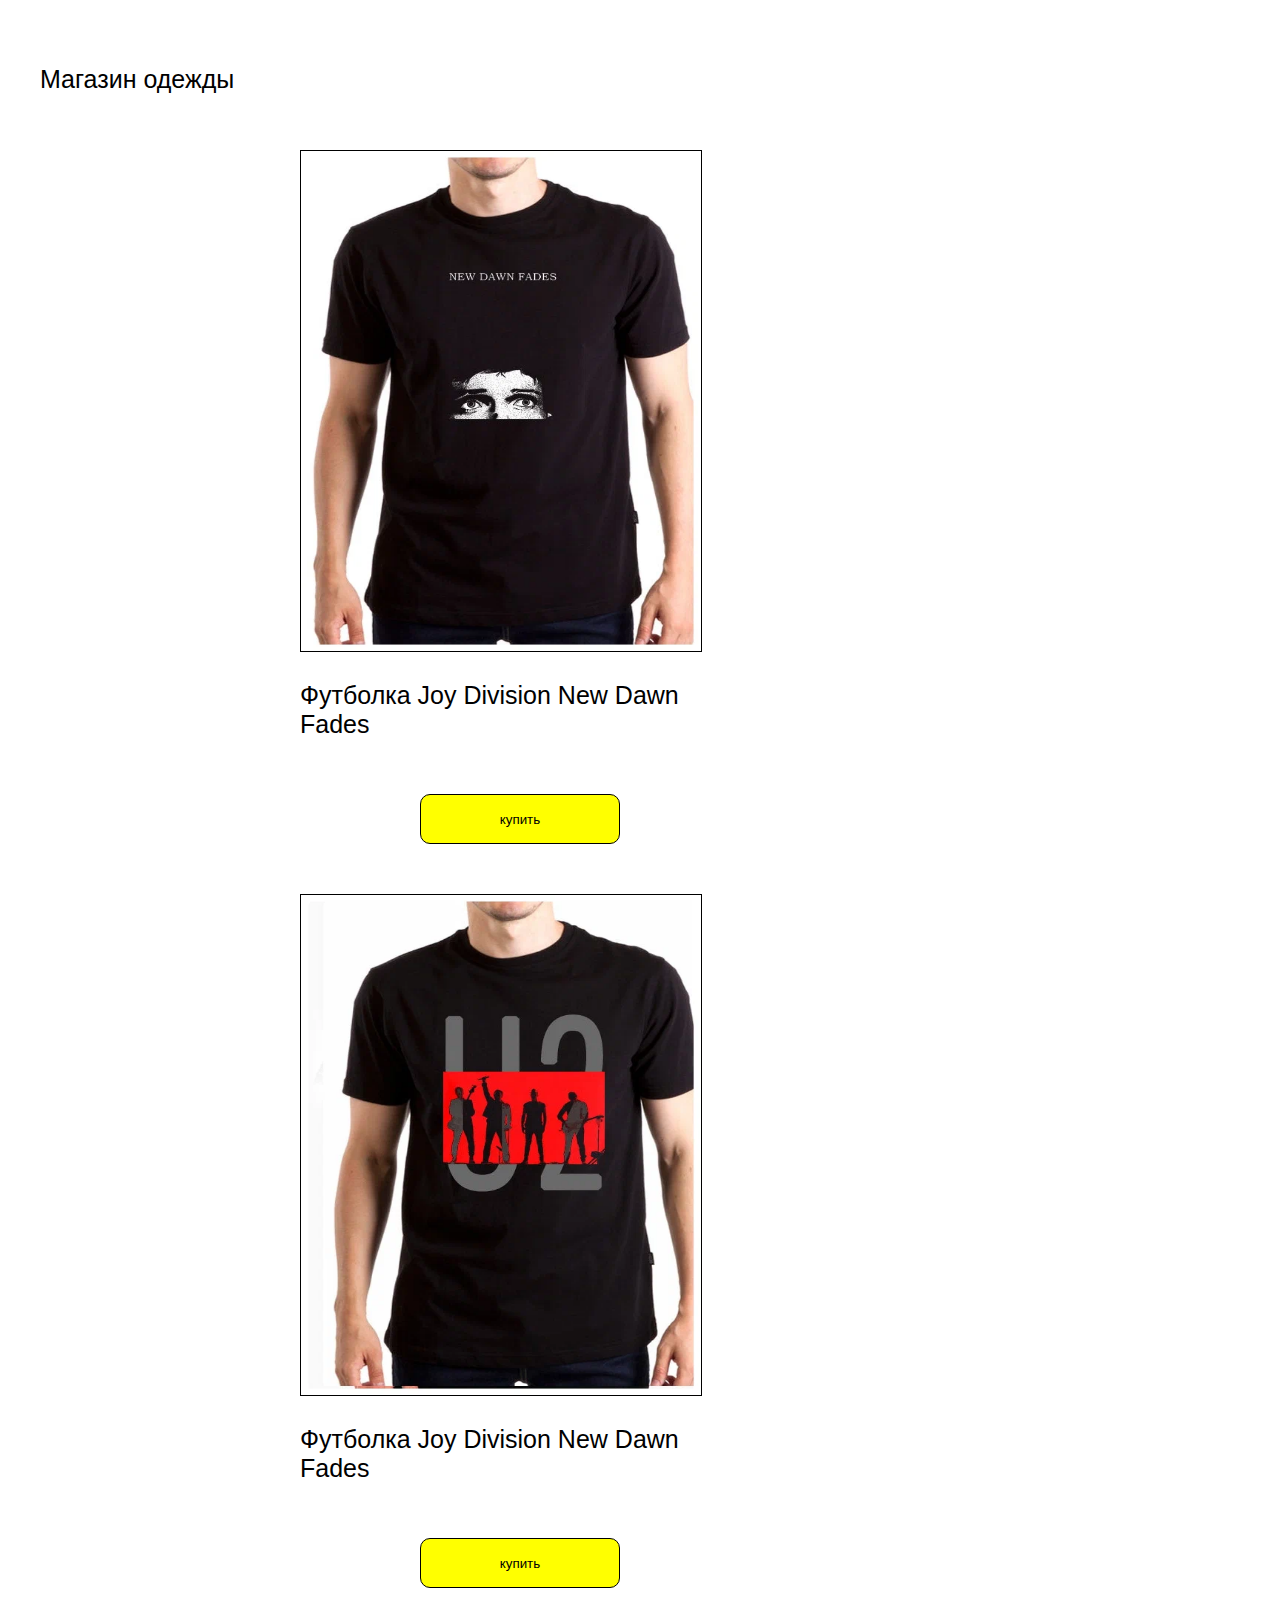
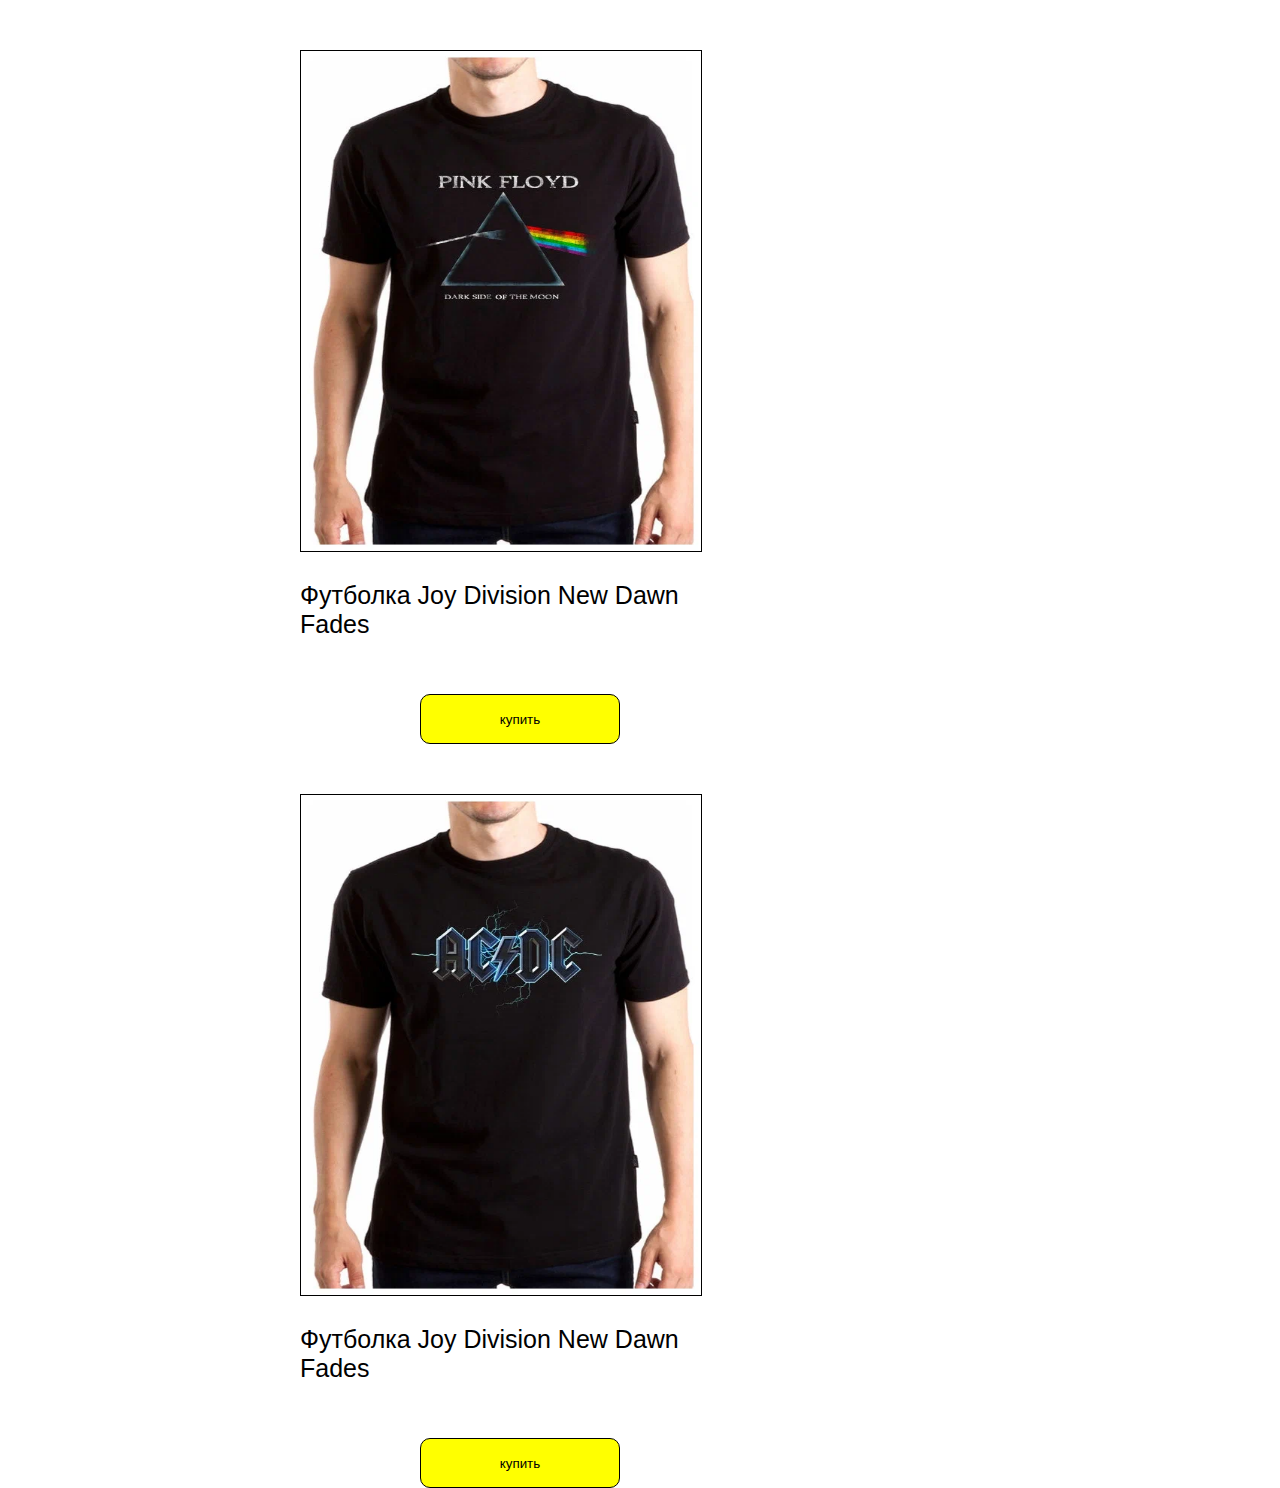
<file: site2/index.html>
<!DOCTYPE html>
<html lang="en">
<head>
    <meta charset="UTF-8">
    <meta http-equiv="X-UA-Compatible" content="IE=edge">
    <meta name="viewport" content="width=device-width, initial-scale=1.0">
    <title>Document</title>
    <link rel="stylesheet" href="style.css">
</head>
<body>
    <header>
        <p class="tag">
            Магазин одежды
        </p>
    </header>
    <div class="main">
        <div class="stroka1">
            <div class="tovar1">
                <a href="fut1.html"><img src="fut.jpg" class="fut1"></a>
                <p class="info">
                    Футболка Joy Division New Dawn Fades
                </p>
                <button class="button">
                    <a href="" class="text">купить</a>
                </button>
            </div>
            <div class="tovar2">
                <a href="fut2.html"><img src="fut2.jpg" class="fut2"></a>
                <p class="info">
                    Футболка Joy Division New Dawn Fades
                </p>
                <button class="button">
                    <a href="" class="text">купить</a>
                </button>
            </div>
        </div>
        <div class="stroka2">
                <div class="tovar3">
                    <a href="fut3.html"><img src="fut3.jpg" class="fut3"></a>
                    <p class="info">
                        Футболка Joy Division New Dawn Fades
                    </p>
                    <button class="button">
                        <a href="" class="text">купить</a>
                    </button>
                </div>
                <div class="tovar4">
                    <a href="fut4.html"><img src="fut4.jpg" class="fut4"></a>
                    <p class="info">
                        Футболка Joy Division New Dawn Fades
                    </p>
                    <button class="button">
                        <a href="" class="text">купить</a>
                    </button>
            </div>
        </div>
    </div>
</body>
</html>
</file>
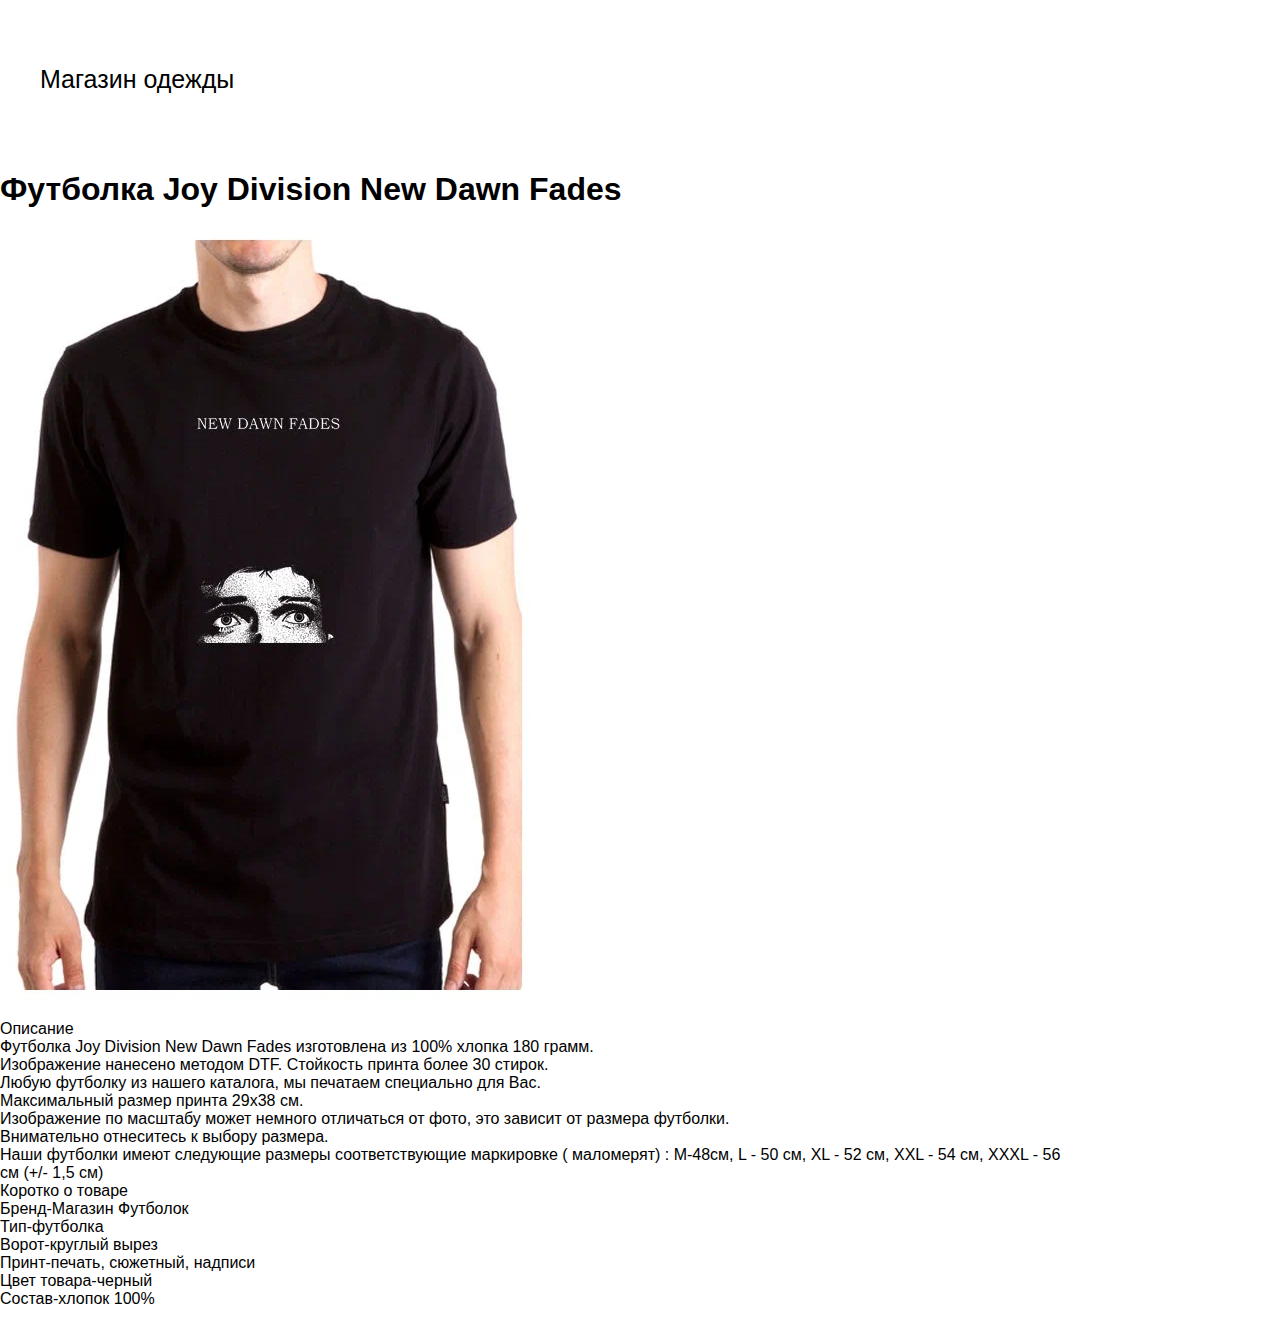
<file: site2/fut1.html>
<!DOCTYPE html>
<html lang="en">
<head>
    <meta charset="UTF-8">
    <meta http-equiv="X-UA-Compatible" content="IE=edge">
    <meta name="viewport" content="width=device-width, initial-scale=1.0">
    <title>Document</title>
    <link rel="stylesheet" href="style1.css">
</head>
<body>
    <header>
        <p class="tag">
            Магазин одежды
        </p>
    </header>
    <h1>Футболка Joy Division New Dawn Fades</h1>
    <img src="fut.jpg" alt="">
    <p class="info">Описание <br>Футболка Joy Division New Dawn Fades изготовлена из 100% хлопка 180 грамм. <br>Изображение нанесено методом DTF. Стойкость принта более 30 стирок. <br>Любую футболку из нашего каталога, мы печатаем специально для Вас. <br>Максимальный размер принта 29x38 см. <br>Изображение по масштабу может немного отличаться от фото, это зависит от размера футболки. <br>Внимательно отнеситесь к выбору размера. <br>Наши футболки имеют следующие размеры соответствующие маркировке ( маломерят) : M-48см, L - 50 см, XL - 52 см, XXL - 54 см, XXXL - 56 см (+/- 1,5 см)<br>
        Коротко о товаре<br>
        Бренд-Магазин Футболок<br>
        Тип-футболка<br>
        Ворот-круглый вырез<br>
        Принт-печать, сюжетный, надписи<br>
        Цвет товара-черный<br>
        Состав-хлопок 100%</p>
</body>
</html>
</file>
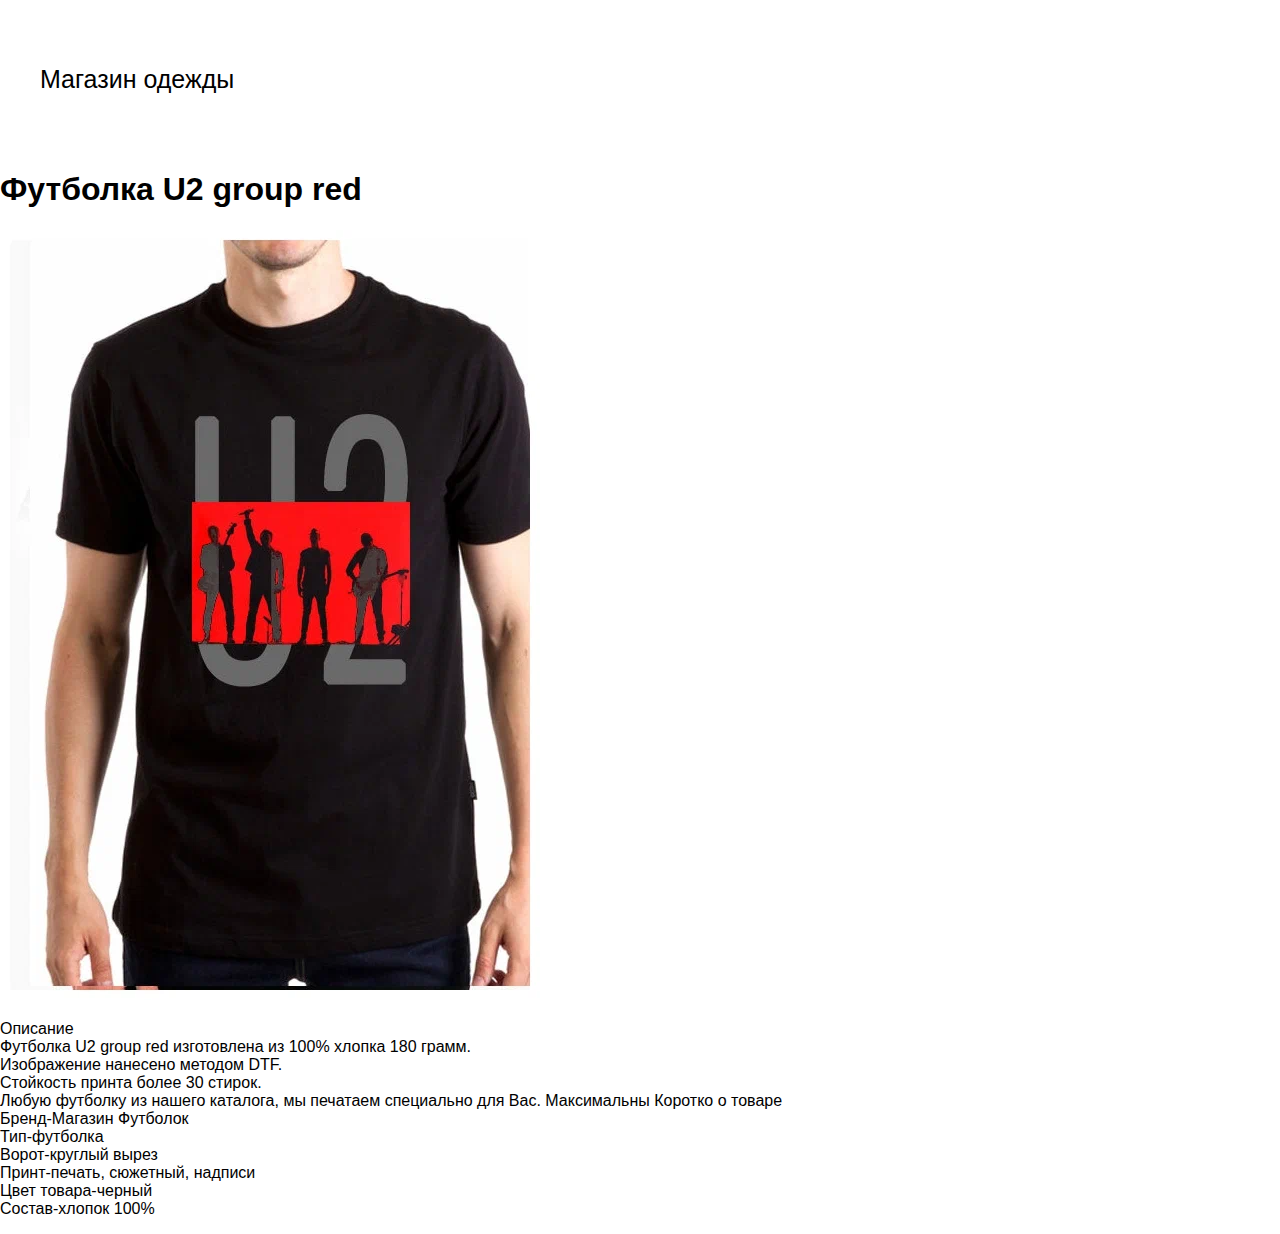
<file: site2/fut2.html>
<!DOCTYPE html>
<html lang="en">
<head>
    <meta charset="UTF-8">
    <meta http-equiv="X-UA-Compatible" content="IE=edge">
    <meta name="viewport" content="width=device-width, initial-scale=1.0">
    <title>Document</title>
    <link rel="stylesheet" href="style2.css">
</head>
<body>
    <header>
        <p class="tag">
            Магазин одежды
        </p>
    </header>
    <h1>Футболка U2 group red</h1>
    <img src="fut2.jpg" alt="">
    <p class="info">Описание<br>
        Футболка U2 group red изготовлена из 100% хлопка 180 грамм. <br>Изображение нанесено методом DTF. <br>Стойкость принта более 30 стирок. <br>Любую футболку из нашего каталога, мы печатаем специально для Вас. Максимальны
        Коротко о товаре<br>
        Бренд-Магазин Футболок<br>
        Тип-футболка<br>
        Ворот-круглый вырез<br>
        Принт-печать, сюжетный, надписи<br>
        Цвет товара-черный<br>
        Состав-хлопок 100%</p>
</body>
</html>
</file>
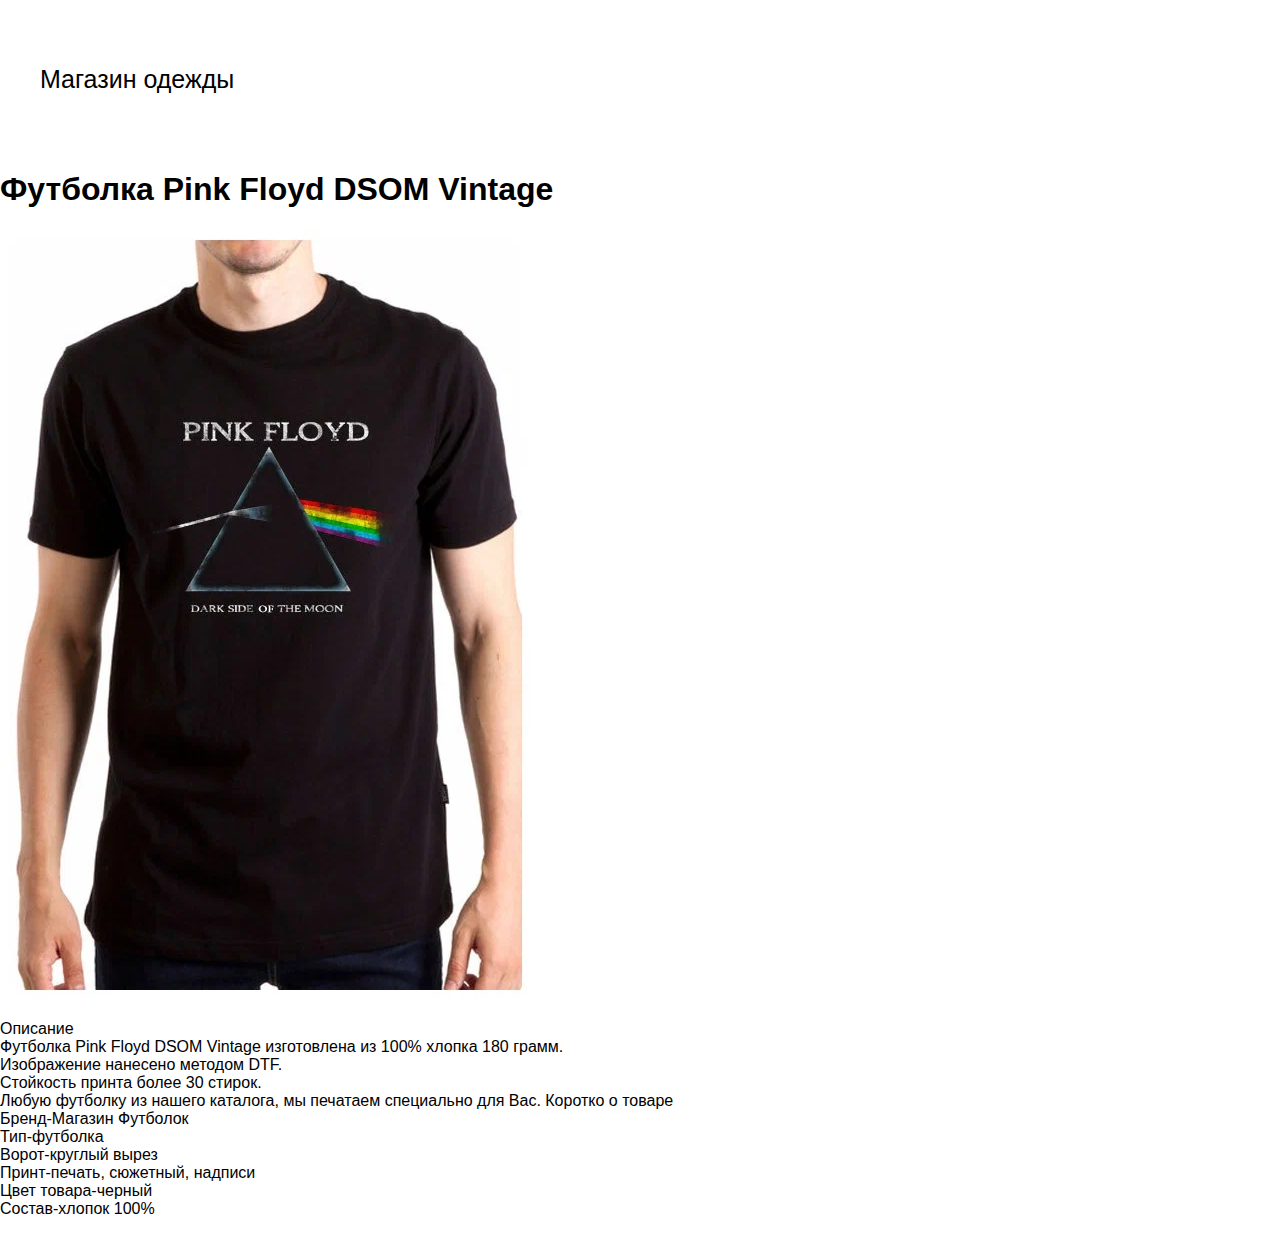
<file: site2/fut3.html>
<!DOCTYPE html>
<html lang="en">
<head>
    <meta charset="UTF-8">
    <meta http-equiv="X-UA-Compatible" content="IE=edge">
    <meta name="viewport" content="width=device-width, initial-scale=1.0">
    <title>Document</title>
    <link rel="stylesheet" href="style3.css">
</head>
<body>
    <header>
        <p class="tag">
            Магазин одежды
        </p>
    </header>
    <h1>Футболка Pink Floyd DSOM Vintage</h1>
    <img src="fut3.jpg" alt="">
    <p class="info">Описание<br>
        Футболка Pink Floyd DSOM Vintage изготовлена из 100% хлопка 180 грамм.<br> Изображение нанесено методом DTF. <br>Стойкость принта более 30 стирок. <br>Любую футболку из нашего каталога, мы печатаем специально для Вас.
        Коротко о товаре<br>
        Бренд-Магазин Футболок<br>
        Тип-футболка<br>
        Ворот-круглый вырез<br>
        Принт-печать, сюжетный, надписи<br>
        Цвет товара-черный<br>
        Состав-хлопок 100%</p>
</body>
</html>
</file>
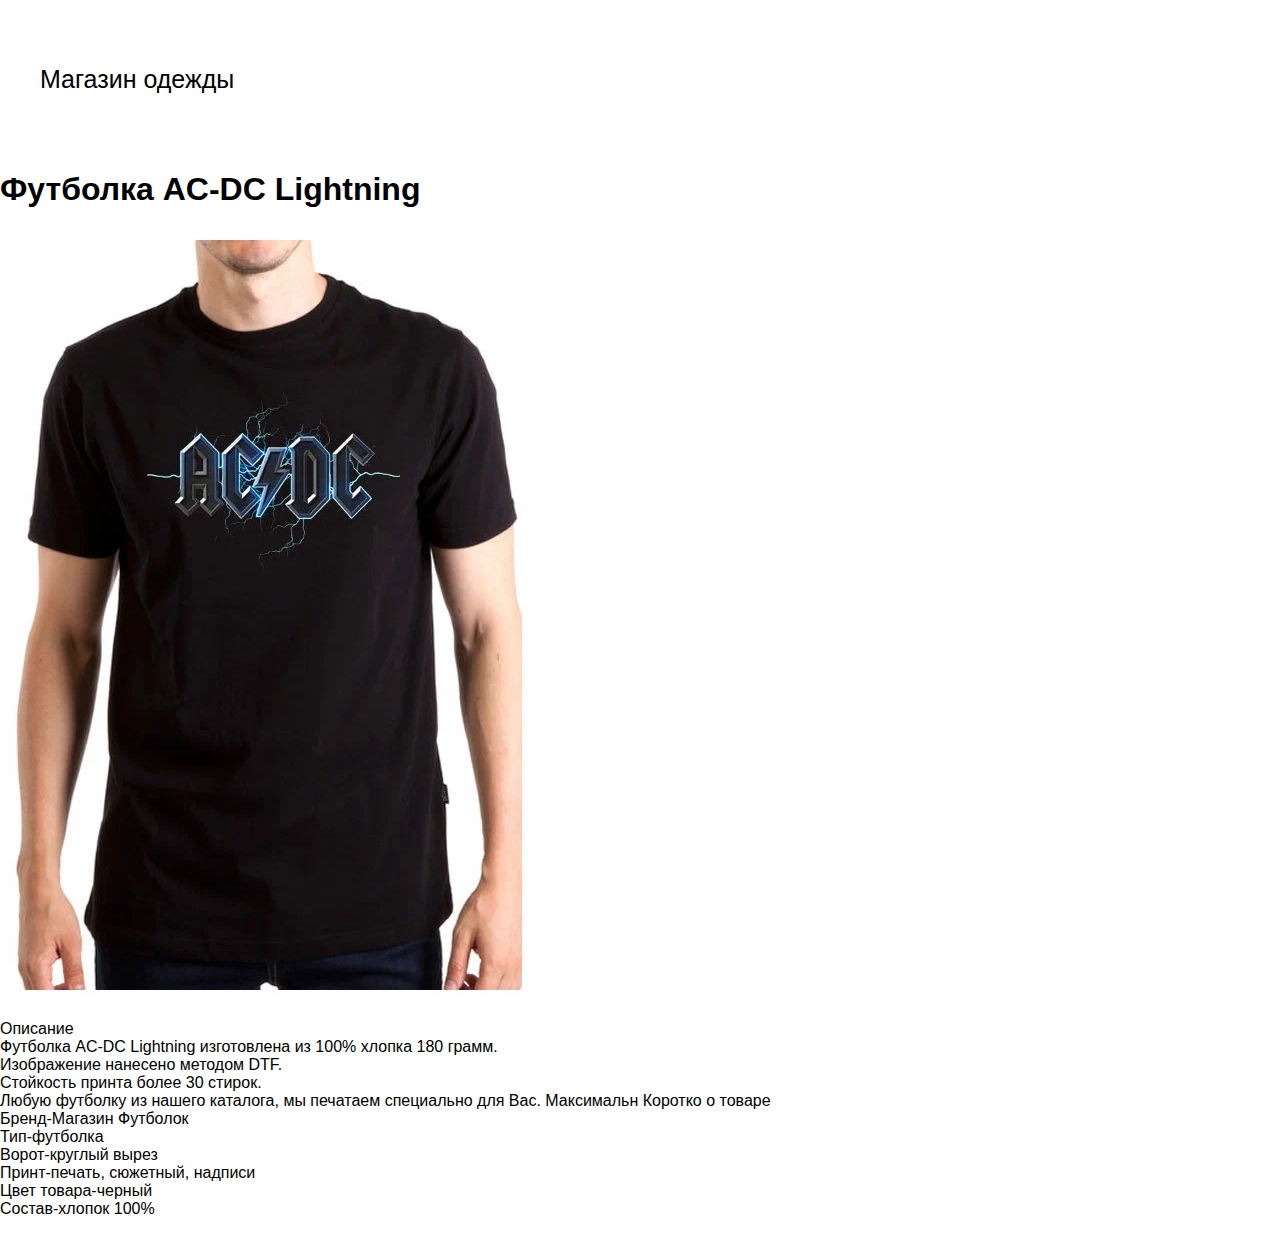
<file: site2/fut4.html>
<!DOCTYPE html>
<html lang="en">
<head>
    <meta charset="UTF-8">
    <meta http-equiv="X-UA-Compatible" content="IE=edge">
    <meta name="viewport" content="width=device-width, initial-scale=1.0">
    <title>Document</title>
    <link rel="stylesheet" href="style4.css">
</head>
<body>
    <header>
        <p class="tag">
            Магазин одежды
        </p>
    </header>
    <h1>Футболка AC-DC Lightning</h1>
    <img src="fut4.jpg" alt="">
    <p class="info">Описание<br>
        Футболка AC-DC Lightning изготовлена из 100% хлопка 180 грамм.<br> Изображение нанесено методом DTF. <br>Стойкость принта более 30 стирок. <br>Любую футболку из нашего каталога, мы печатаем специально для Вас. Максимальн
        Коротко о товаре<br>
        Бренд-Магазин Футболок<br>
        Тип-футболка<br>
        Ворот-круглый вырез<br>
        Принт-печать, сюжетный, надписи<br>
        Цвет товара-черный<br>
        Состав-хлопок 100%</p>
</body>
</html>
</file>
<file: site2/style.css>
body{
    margin: 0;
    padding: 0;
}
header{
    width: 100%;
    height: 150px;
    
}
.tag{
    color: rgb(0, 0, 0);
    font-size: 25px;
    font-family: Arial, Helvetica, sans-serif;
    position: absolute;
    top:40px;
    left: 40px
}
.main{

width: 100%;
height: 1000px;
display: flex;
}
.stroka1{
    
    width: 450px;
    height: 400px;
    margin-left: 300px;
}
.tovar2{
    margin-top: 50px;
}
.tovar4{
    margin-top: 50px;
}
.fut1{
    width: 400px;
    height: 500px;
    border: 1px solid black;
}
.fut2{
    width: 400px;
    height: 500px;
    border: 1px solid black;
}
.fut3{
    width: 400px;
    height: 500px;
    border: 1px solid black;
}
.fut4{
    width: 400px;
    height: 500px;
    border: 1px solid black;
}
.info{
    font-size: 25px;
    font-family: Arial, Helvetica, sans-serif;
    color: black;
}
.text{
    text-decoration: none;
    font-family: Arial, Helvetica, sans-serif;
    color: black;
}
.button{
    width: 200px;
    height: 50px;
    background-color: yellow;
    border: 1px solid black;
    border-radius: 10px;
    margin-top: 30px;
    margin-left: 120px;
    
}
.stroka2{
   
    width: 450px;
    height: 400px;
    margin-left: 400px;
}
@media (max-width:1280px) {
    header {
        width: 1080px;
        height: 150px;
    }
    .main {
        width: 1080px;
        height: 1000px;
        display: block;
    }
    .stroka2 {
        width: 450px;
        height: 400px;
        margin-left: 300px;
        margin-top: 1100px;
    }
    html{
        width: 1080px;
    }
}
@media (max-width:720px) {
    header {
        width: 1080px;
        height: 150px;
    }
    .main {
        width: 1080px;
        height: 1000px;
        display: block;
    }
    .stroka2 {
        width: 450px;
        height: 400px;
        margin-left: 300px;
        margin-top: 1100px;
    }
    html{
        width: 1080px;
    }
}
@media (max-width:567px) {
    header {
        width: 1080px;
        height: 150px;
    }
    .main {
        width: 1080px;
        height: 1000px;
        display: block;
    }
    .stroka2 {
        width: 450px;
        height: 400px;
        margin-left: 300px;
        margin-top: 1100px;
    }
    html{
        width: 1080px;
    }
}
</file>
<file: site2/style1.css>
body{
    margin: 0;
    padding: 0;
}
header{
    width: 100%;
    height: 150px;
    
}
.tag{
    color: rgb(0, 0, 0);
    font-size: 25px;
    font-family: Arial, Helvetica, sans-serif;
    position: absolute;
    top:40px;
    left: 40px
}
h1{
    text-align: center;
    font-family: Arial, Helvetica, sans-serif;
}
img{
    margin-left: 670px;
}
.info{
    text-align: center;
    font-family: Arial, Helvetica, sans-serif; 
}
@media (max-width:1280px) {
    header {
        width: 990px;
        height: 150px;
    }
    h1 {
        text-align: start;
        font-family: Arial, Helvetica, sans-serif;
    }
    img {
        margin-left: 0px;
    }
    .info {
        text-align: start;
        font-family: Arial, Helvetica, sans-serif;
    }
}
@media (max-width:720px) {
    header {
        width: 1080px;
        height: 150px;
    }
    .main {
        width: 1080px;
        height: 1000px;
        display: block;
    }
    .stroka2 {
        width: 450px;
        height: 400px;
        margin-left: 300px;
        margin-top: 1100px;
    }
    html{
        width: 1080px;
    }
}
@media (max-width:5670px) {
    header {
        width: 1080px;
        height: 150px;
    }
    .main {
        width: 1080px;
        height: 1000px;
        display: block;
    }
    .stroka2 {
        width: 450px;
        height: 400px;
        margin-left: 300px;
        margin-top: 1100px;
    }
    html{
        width: 1080px;
    }
}
</file>
<file: site2/style2.css>
body{
    margin: 0;
    padding: 0;
}
header{
    width: 100%;
    height: 150px;
    
}
.tag{
    color: rgb(0, 0, 0);
    font-size: 25px;
    font-family: Arial, Helvetica, sans-serif;
    position: absolute;
    top:40px;
    left: 40px
}
h1{
    text-align: center;
    font-family: Arial, Helvetica, sans-serif;
}
img{
    margin-left: 670px;
}
.info{
    text-align: center;
    font-family: Arial, Helvetica, sans-serif; 
}
@media (max-width:1280px) {
    header {
        width: 990px;
        height: 150px;
    }
    h1 {
        text-align: start;
        font-family: Arial, Helvetica, sans-serif;
    }
    img {
        margin-left: 0px;
    }
    .info {
        text-align: start;
        font-family: Arial, Helvetica, sans-serif;
    }
}
@media (max-width:720px) {
    header {
        width: 1080px;
        height: 150px;
    }
    .main {
        width: 1080px;
        height: 1000px;
        display: block;
    }
    .stroka2 {
        width: 450px;
        height: 400px;
        margin-left: 300px;
        margin-top: 1100px;
    }
    html{
        width: 1080px;
    }
}@media (max-width:567px) {
    header {
        width: 1080px;
        height: 150px;
    }
    .main {
        width: 1080px;
        height: 1000px;
        display: block;
    }
    .stroka2 {
        width: 450px;
        height: 400px;
        margin-left: 300px;
        margin-top: 1100px;
    }
    html{
        width: 1080px;
    }
}
</file>
<file: site2/style3.css>
body{
    margin: 0;
    padding: 0;
}
header{
    width: 100%;
    height: 150px;
    
}
.tag{
    color: rgb(0, 0, 0);
    font-size: 25px;
    font-family: Arial, Helvetica, sans-serif;
    position: absolute;
    top:40px;
    left: 40px
}
h1{
    text-align: center;
    font-family: Arial, Helvetica, sans-serif;
}
img{
    margin-left: 670px;
}
.info{
    text-align: center;
    font-family: Arial, Helvetica, sans-serif; 
}
@media (max-width:1280px) {
    header {
        width: 990px;
        height: 150px;
    }
    h1 {
        text-align: start;
        font-family: Arial, Helvetica, sans-serif;
    }
    img {
        margin-left: 0px;
    }
    .info {
        text-align: start;
        font-family: Arial, Helvetica, sans-serif;
    }
}
@media (max-width:720px) {
    header {
        width: 1080px;
        height: 150px;
    }
    .main {
        width: 1080px;
        height: 1000px;
        display: block;
    }
    .stroka2 {
        width: 450px;
        height: 400px;
        margin-left: 300px;
        margin-top: 1100px;
    }
    html{
        width: 1080px;
    }
}@media (max-width:567px) {
    header {
        width: 1080px;
        height: 150px;
    }
    .main {
        width: 1080px;
        height: 1000px;
        display: block;
    }
    .stroka2 {
        width: 450px;
        height: 400px;
        margin-left: 300px;
        margin-top: 1100px;
    }
    html{
        width: 1080px;
    }
}
</file>
<file: site2/style4.css>
body{
    margin: 0;
    padding: 0;
}
header{
    width: 100%;
    height: 150px;
    
}
.tag{
    color: rgb(0, 0, 0);
    font-size: 25px;
    font-family: Arial, Helvetica, sans-serif;
    position: absolute;
    top:40px;
    left: 40px
}
h1{
    text-align: center;
    font-family: Arial, Helvetica, sans-serif;
}
img{
    margin-left: 670px;
}
.info{
    text-align: center;
    font-family: Arial, Helvetica, sans-serif; 
}
@media (max-width:1280px) {
    header {
        width: 990px;
        height: 150px;
    }
    h1 {
        text-align: start;
        font-family: Arial, Helvetica, sans-serif;
    }
    img {
        margin-left: 0px;
    }
    .info {
        text-align: start;
        font-family: Arial, Helvetica, sans-serif;
    }
}
@media (max-width:720px) {
    header {
        width: 1080px;
        height: 150px;
    }
    .main {
        width: 1080px;
        height: 1000px;
        display: block;
    }
    .stroka2 {
        width: 450px;
        height: 400px;
        margin-left: 300px;
        margin-top: 1100px;
    }
    html{
        width: 1080px;
    }
}@media (max-width:567px) {
    header {
        width: 1080px;
        height: 150px;
    }
    .main {
        width: 1080px;
        height: 1000px;
        display: block;
    }
    .stroka2 {
        width: 450px;
        height: 400px;
        margin-left: 300px;
        margin-top: 1100px;
    }
    html{
        width: 1080px;
    }
}
</file>
